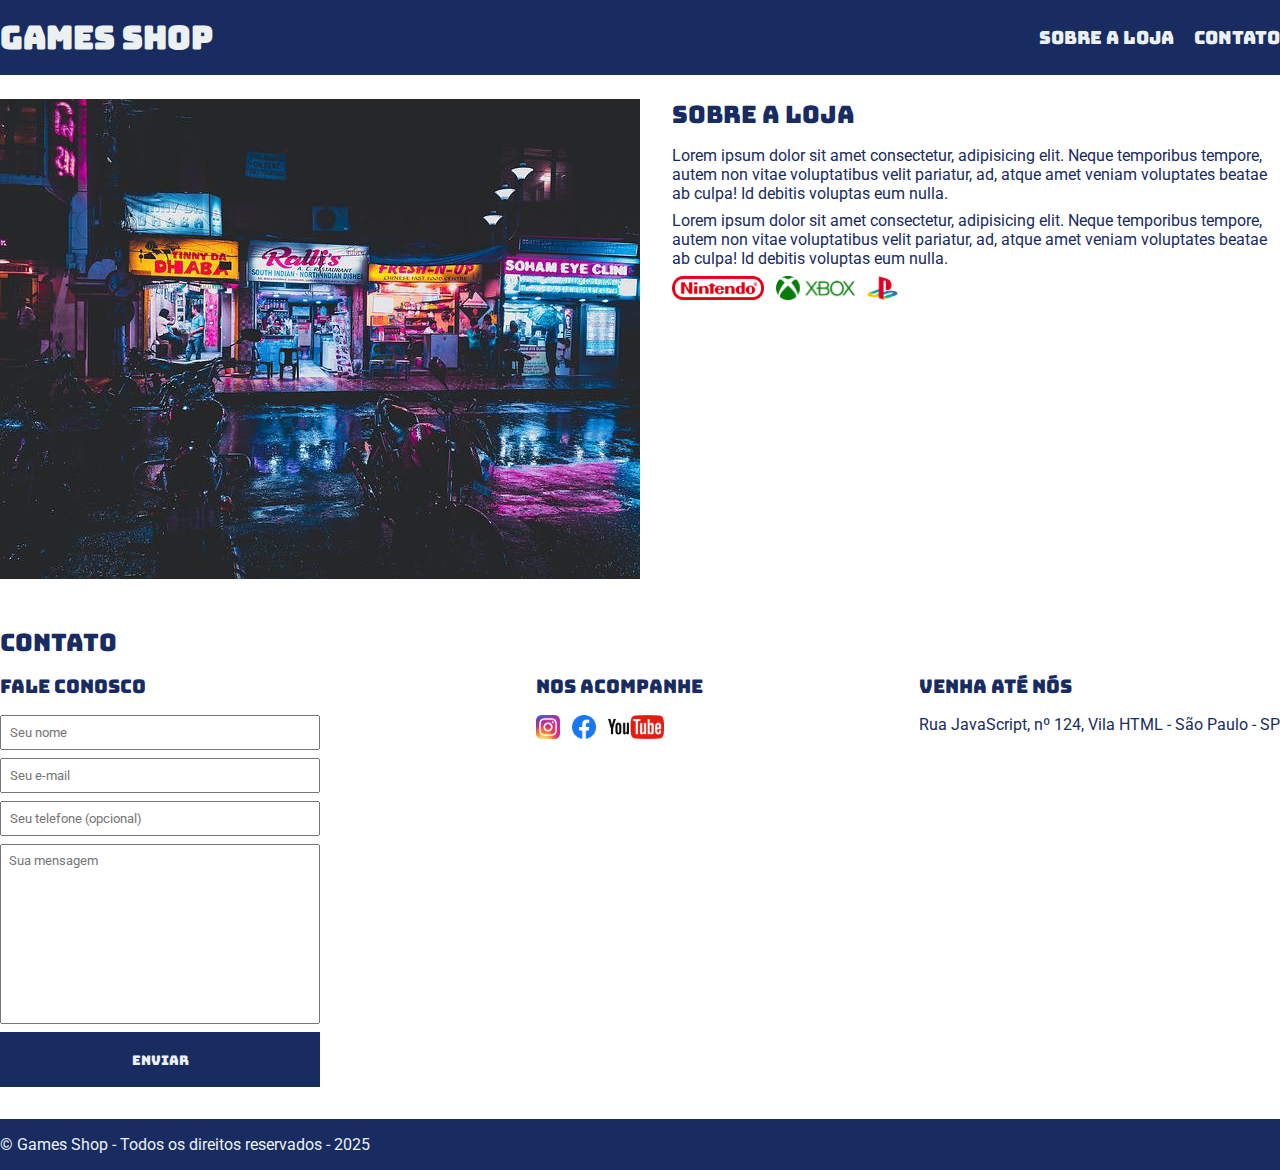
<file: Front-end/3.1.(Exercício) Projeto Site Loja de Games/index.html>
<!DOCTYPE html>
<html lang="pt-br">
<head>
    <meta charset="UTF-8">
    <meta name="viewport" content="width=device-width, initial-scale=1.0">
    <title>Games Shop - A sua loja de games</title>
    <link rel="stylesheet" href="./main.css">

    <link rel="preconnect" href="https://fonts.googleapis.com">
    <link rel="preconnect" href="https://fonts.gstatic.com" crossorigin>
    <link href="https://fonts.googleapis.com/css2?family=Bungee&family=Roboto:ital,wght@0,100..900;1,100..900&display=swap" rel="stylesheet">
</head>
<body>
    <header>
    <div class="container">
            <h1>Games Shop</h1>
            <nav>
                <ul>
                    <li>
                        <a href="#about">Sobre a loja</a>
                    </li>
                    <li>
                        <a href="#contact">Contato</a>
                    </li>
                </ul>
            </nav>
    </div>
    </header>
    <section id="about">
        <div class="container">
            <img class="store-front" src="./images/loja.jpg" alt="Fachada da loja Games Shop">
            <div>
                <h2>Sobre a loja</h2>
                <p>
                    Lorem ipsum dolor sit amet consectetur, adipisicing elit. Neque temporibus tempore, autem non vitae voluptatibus velit pariatur, ad, atque amet veniam voluptates beatae ab culpa! Id debitis voluptas eum nulla.
                </p>
                <p>
                    Lorem ipsum dolor sit amet consectetur, adipisicing elit. Neque temporibus tempore, autem non vitae voluptatibus velit pariatur, ad, atque amet veniam voluptates beatae ab culpa! Id debitis voluptas eum nulla.
                </p>
                <ul class="brands-list">
                    <li><img src="./images/nintendo.png" alt="Nintendo"/></li>
                    <li><img src="./images/xbox.png" alt="XBox"/></li>
                    <li><img src="./images/playstation.png" alt="Playstation"/></li>
                </ul>
            </div>
        </div>
    </section>
    <section id="contact">
        <div class="container">
            <h2>Contato</h2>
            <div class="contact-methods">
                <div>
                    <h3>Fale conosco</h3>
                    <form>
                        <input type="text" placeholder="Seu nome" required/>
                        <input type="email" placeholder="Seu e-mail" required/>
                        <input type="tel" placeholder="Seu telefone (opcional)"/>
                        <textarea placeholder="Sua mensagem" required></textarea>
                        <button type="submit">Enviar</button>
                    </form>
                </div>
                <div>
                    <h3>Nos acompanhe</h3>
                    <ul class="social-links">
                        <li>
                            <a href="#" title="Siga-nos no Instagram">
                            <img src="./images/instagram.png" alt="Logo do Instagram">
                            </a>
                        </li>
                        <li>
                            <a href="#" title="Siga-nos no Facebook">
                            <img src="./images/facebook.png" alt="Logo do Facebook">
                            </a>
                        </li>
                        <li>
                            <a href="#" title="Visite nosso canal no YouTube">
                            <img src="./images/youtube.png" alt="Logo do YouTube">
                            </a>
                        </li>
                    </ul>
                </div>
                <div>
                    <h3>Venha até nós</h3>
                    <p>
                        Rua JavaScript, nº 124, Vila HTML - São Paulo - SP
                    </p>
                </div>
            </div>
        </div>
    </section>
    <footer>
        <div class="container">
            <p>
                &copy; Games Shop - Todos os direitos reservados - 2025
            </p>
        </div>
    </footer>
</body>
</html>
</file>
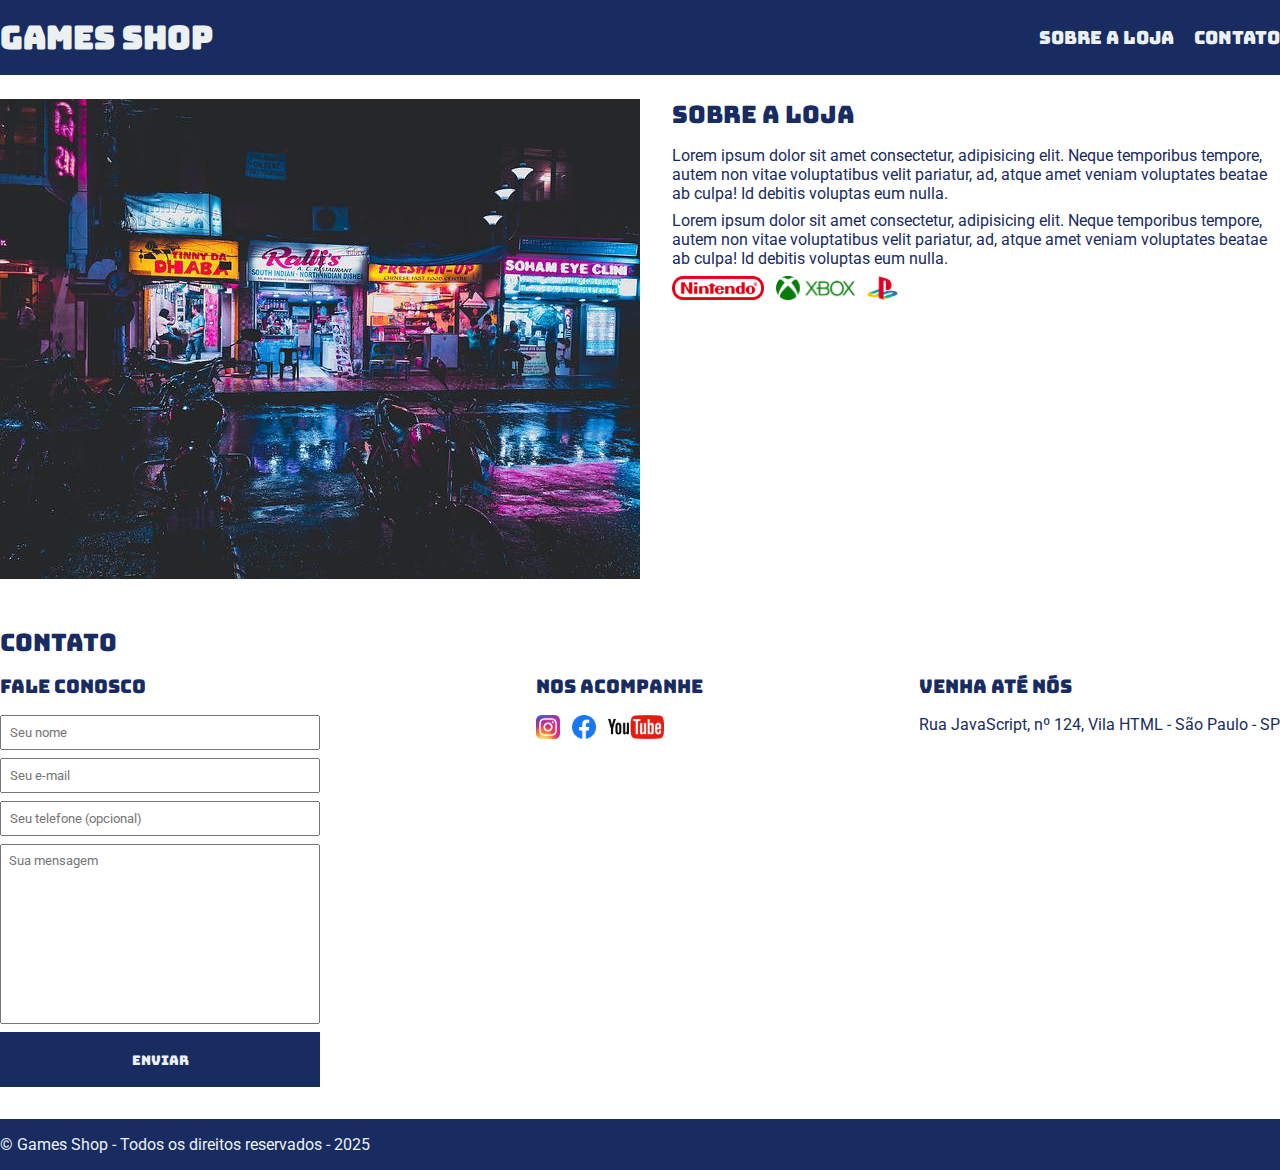
<file: index.html.html>
<!DOCTYPE html>
<html lang="pt-br">
<head>
    <meta charset="UTF-8">
    <meta name="viewport" content="width=device-width, initial-scale=1.0">
    <title>Games Shop - A sua loja de games</title>
    <link rel="stylesheet" href="./main.css">

    <link rel="preconnect" href="https://fonts.googleapis.com">
    <link rel="preconnect" href="https://fonts.gstatic.com" crossorigin>
    <link href="https://fonts.googleapis.com/css2?family=Bungee&family=Roboto:ital,wght@0,100..900;1,100..900&display=swap" rel="stylesheet">
</head>
<body>
    <header>
    <div class="container">
            <h1>Games Shop</h1>
            <nav>
                <ul>
                    <li>
                        <a href="#about">Sobre a loja</a>
                    </li>
                    <li>
                        <a href="#contact">Contato</a>
                    </li>
                </ul>
            </nav>
    </div>
    </header>
    <section id="about">
        <div class="container">
            <img class="store-front" src="./images/loja.jpg" alt="Fachada da loja Games Shop">
            <div>
                <h2>Sobre a loja</h2>
                <p>
                    Lorem ipsum dolor sit amet consectetur, adipisicing elit. Neque temporibus tempore, autem non vitae voluptatibus velit pariatur, ad, atque amet veniam voluptates beatae ab culpa! Id debitis voluptas eum nulla.
                </p>
                <p>
                    Lorem ipsum dolor sit amet consectetur, adipisicing elit. Neque temporibus tempore, autem non vitae voluptatibus velit pariatur, ad, atque amet veniam voluptates beatae ab culpa! Id debitis voluptas eum nulla.
                </p>
                <ul class="brands-list">
                    <li><img src="./images/nintendo.png" alt="Nintendo"/></li>
                    <li><img src="./images/xbox.png" alt="XBox"/></li>
                    <li><img src="./images/playstation.png" alt="Playstation"/></li>
                </ul>
            </div>
        </div>
    </section>
    <section id="contact">
        <div class="container">
            <h2>Contato</h2>
            <div class="contact-methods">
                <div>
                    <h3>Fale conosco</h3>
                    <form>
                        <input type="text" placeholder="Seu nome" required/>
                        <input type="email" placeholder="Seu e-mail" required/>
                        <input type="tel" placeholder="Seu telefone (opcional)"/>
                        <textarea placeholder="Sua mensagem" required></textarea>
                        <button type="submit">Enviar</button>
                    </form>
                </div>
                <div>
                    <h3>Nos acompanhe</h3>
                    <ul class="social-links">
                        <li>
                            <a href="#" title="Siga-nos no Instagram">
                            <img src="./images/instagram.png" alt="Logo do Instagram">
                            </a>
                        </li>
                        <li>
                            <a href="#" title="Siga-nos no Facebook">
                            <img src="./images/facebook.png" alt="Logo do Facebook">
                            </a>
                        </li>
                        <li>
                            <a href="#" title="Visite nosso canal no YouTube">
                            <img src="./images/youtube.png" alt="Logo do YouTube">
                            </a>
                        </li>
                    </ul>
                </div>
                <div>
                    <h3>Venha até nós</h3>
                    <p>
                        Rua JavaScript, nº 124, Vila HTML - São Paulo - SP
                    </p>
                </div>
            </div>
        </div>
    </section>
    <footer>
        <div class="container">
            <p>
                &copy; Games Shop - Todos os direitos reservados - 2025
            </p>
        </div>
    </footer>
</body>
</html>
</file>
<file: Front-end/3.1.(Exercício) Projeto Site Loja de Games/main.css>
*{
    margin:0;
    padding:0;
    box-sizing:border-box;
}

header,
section h2,
section h3,
form button {
    font-family: 'Bungee', cursive;
    font-weight: normal;
}

body, input, textarea {
    font-family: 'Roboto', serif;
}

header {
    padding: 16px 0;
    background-color: #182C61;
    color:#ecf0f1;
}

header nav li {
    display: inline;
    margin-left:16px;
    font-size: 18px;
}

header nav li a {
    color:#ecf0f1;
    text-decoration: none;
}

.container {
    max-width: 1280px;
    width: 100%;
    margin: 0 auto;
}

header .container,
section .container {
    display: flex;
    align-items: center;
    justify-content: space-between;
}

.brands-list img {
    height: 24px;
}

.brands-list li {
    display: inline;
    margin-right: 8px;
}

section .container {
    align-items: flex-start;
}

section {
    padding: 24px 0; /*O primeiro valor se refere ao espaçamento inferior e superior. O segundo valor se refere ao espaçamento nas laterais.*/
    color:#182C61;
}

section h2{
    margin-bottom: 16px;
    font-family: 'Bungee', static;
}

section p {
    margin-bottom: 8px;
}

.store-front {
    margin-right: 32px;
}

.social-links img{
    height: 24px;
}

.social-links li{
    display: inline;
    margin-right: 8px;
}

.social-links li a{
    text-decoration: none;
}

#contact .container{
    display:block;
}

.contact-methods{
    display:flex;
    justify-content: space-between;
}

form input,
form textarea,
form button {
    display: block;
    width: 320px;
    margin-bottom: 8px;
    padding: 8px;
}

form textarea {
    resize: none;
    height: 180px;
}

section h3{
    margin-bottom: 16px;
}

form button {
    background-color: #182C61;
    color: #ecf0f1;
    border: none;
    cursor: pointer;
    height: 55px;
}

form button:hover {
    background-color: #3d5cb0;
}

input:focus, textarea:focus {
    outline-color:#182C61;
}

footer {
    background-color: #182C61;
    color: #ecf0f1;
    padding: 16px 0;
}
</file>
<file: main.css>
*{
    margin:0;
    padding:0;
    box-sizing:border-box;
}

header,
section h2,
section h3,
form button {
    font-family: 'Bungee', cursive;
    font-weight: normal;
}

body, input, textarea {
    font-family: 'Roboto', serif;
}

header {
    padding: 16px 0;
    background-color: #182C61;
    color:#ecf0f1;
}

header nav li {
    display: inline;
    margin-left:16px;
    font-size: 18px;
}

header nav li a {
    color:#ecf0f1;
    text-decoration: none;
}

.container {
    max-width: 1280px;
    width: 100%;
    margin: 0 auto;
}

header .container,
section .container {
    display: flex;
    align-items: center;
    justify-content: space-between;
}

.brands-list img {
    height: 24px;
}

.brands-list li {
    display: inline;
    margin-right: 8px;
}

section .container {
    align-items: flex-start;
}

section {
    padding: 24px 0; /*O primeiro valor se refere ao espaçamento inferior e superior. O segundo valor se refere ao espaçamento nas laterais.*/
    color:#182C61;
}

section h2{
    margin-bottom: 16px;
    font-family: 'Bungee', static;
}

section p {
    margin-bottom: 8px;
}

.store-front {
    margin-right: 32px;
}

.social-links img{
    height: 24px;
}

.social-links li{
    display: inline;
    margin-right: 8px;
}

.social-links li a{
    text-decoration: none;
}

#contact .container{
    display:block;
}

.contact-methods{
    display:flex;
    justify-content: space-between;
}

form input,
form textarea,
form button {
    display: block;
    width: 320px;
    margin-bottom: 8px;
    padding: 8px;
}

form textarea {
    resize: none;
    height: 180px;
}

section h3{
    margin-bottom: 16px;
}

form button {
    background-color: #182C61;
    color: #ecf0f1;
    border: none;
    cursor: pointer;
    height: 55px;
}

form button:hover {
    background-color: #3d5cb0;
}

input:focus, textarea:focus {
    outline-color:#182C61;
}

footer {
    background-color: #182C61;
    color: #ecf0f1;
    padding: 16px 0;
}
</file>
